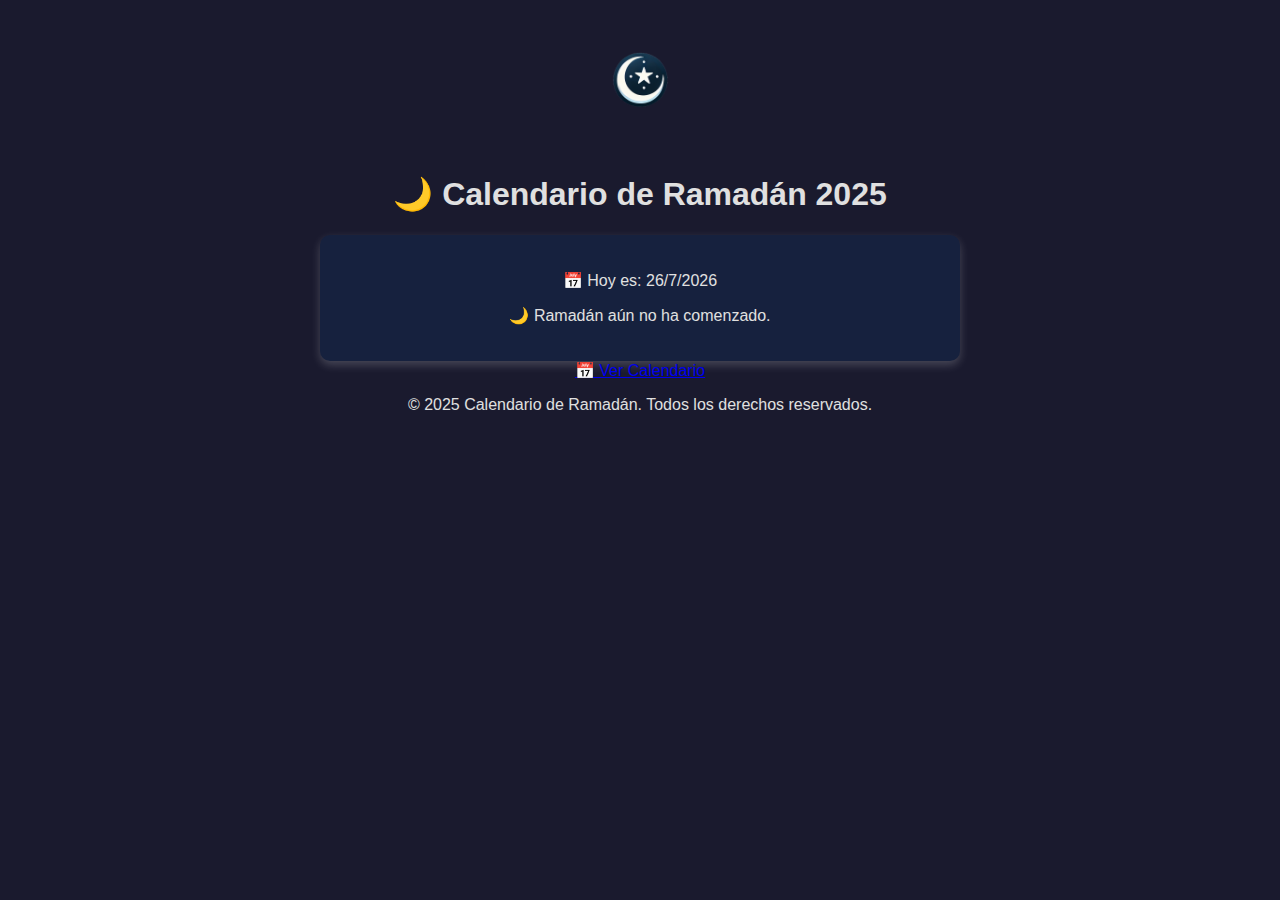
<file: index.html>
<!DOCTYPE html> 
<html lang="es">
<head>
    <meta charset="UTF-8">
    <meta name="viewport" content="width=device-width, initial-scale=1.0">
    <title>Calendario de Ramadán</title>
    <style>
        body {
            text-align: center;
            font-family: 'Poppins', sans-serif;
            background-color: #1a1a2e;
            color: #e0e0e0;
            margin: 0;
            padding: 20px;
        }
        .container {
            max-width: 600px;
            margin: auto;
            background: #16213e;
            padding: 20px;
            border-radius: 10px;
            box-shadow: 0px 4px 10px rgba(255, 255, 255, 0.2);
        }
        .logo {
            width: 120px; /* Ajusta el tamaño según lo necesites */
            margin-bottom: 10px;
        }
        .countdown {
            font-size: 24px;
            margin-top: 10px;
            color: #ffcc00;
        }
        #notification {
            display: none;
            background-color: #ffcc00;
            color: #000;
            font-size: 20px;
            padding: 15px;
            border-radius: 10px;
            margin-top: 20px;
        }
    </style>
</head>
<body>
    <!-- Logo añadido aquí -->
    <img src="logo.png" alt="Logo Ramadán" class="logo">
    
    <h1>🌙 Calendario de Ramadán 2025</h1>

    <div class="container">
        <p id="today-date"></p>
        <p id="iftar-time"></p>
        <div class="countdown" id="countdown"></div>
    </div>

    <div id="notification">
        🔔 ¡Es hora de romper el ayuno (Eftar)!
    </div>
    
<a href="calendario.html" class="btn">📅 Ver Calendario</a>
    
    <script>
        const ramadanStart = new Date("March 1, 2025"); // Primer día de Ramadán
        const ramadanEnd = new Date("March 30, 2025"); // Último día de Ramadán

        const ramadanDays = {
            "1/3/2025": "18:00",
            "2/3/2025": "18:00",
            "3/3/2025": "18:00",
            "4/3/2025": "18:00",
            "5/3/2025": "18:00",
            "6/3/2025": "18:00",
            "7/3/2025": "18:00",
            "8/3/2025": "18:00",
            "9/3/2025": "18:00",
            "10/3/2025": "18:00",
            "11/3/2025": "18:00",
            "12/3/2025": "18:00",
            "13/3/2025": "18:00",
            "14/3/2025": "18:00",
            "15/3/2025": "18:00",
            "16/3/2025": "18:00",
            "17/3/2025": "18:00",
            "18/3/2025": "18:00",
            "19/3/2025": "18:01",
            "20/3/2025": "18:01",
            "21/3/2025": "18:01",
            "22/3/2025": "18:01",
            "23/3/2025": "18:01",
            "24/3/2025": "18:01",
            "25/3/2025": "18:01",
            "26/3/2025": "18:01",
            "27/3/2025": "18:01",
            "28/3/2025": "18:01",
            "29/3/2025": "18:01",
            "30/3/2025": "18:01"
        };

        function actualizarIftar() {
            let now = new Date();
            let todayKey = `${now.getDate()}/${now.getMonth() + 1}/${now.getFullYear()}`;
            let iftarTime = ramadanDays[todayKey];

            document.getElementById("today-date").innerHTML = `📅 Hoy es: ${todayKey}`;

            if (now >= ramadanStart && now <= ramadanEnd && iftarTime) {
                document.getElementById("iftar-time").innerHTML = `🕌 Eftar hoy: ${iftarTime} PM`;

                let iftarHour = parseInt(iftarTime.split(":")[0]);
                let iftarMinute = parseInt(iftarTime.split(":")[1]);
                let iftarDateTime = new Date(now.getFullYear(), now.getMonth(), now.getDate(), iftarHour, iftarMinute, 0);

                let diff = (iftarDateTime - now) / 60000;

                if (diff > 0) {
                    document.getElementById("countdown").innerHTML = `⏳ Faltan ${Math.round(diff)} minutos`;
                } else {
                    document.getElementById("countdown").innerHTML = `✅ Iftar ya comenzó`;
                    document.getElementById("notification").style.display = "block";
                }
            } else {
                document.getElementById("iftar-time").innerHTML = "🌙 Ramadán aún no ha comenzado.";
                document.getElementById("countdown").innerHTML = "";
                document.getElementById("notification").style.display = "none";
            }
        }

        actualizarIftar();
        setInterval(actualizarIftar, 60000);
    </script>
    <p>© 2025 Calendario de Ramadán. Todos los derechos reservados.</p>
</body>
</html>
</file>
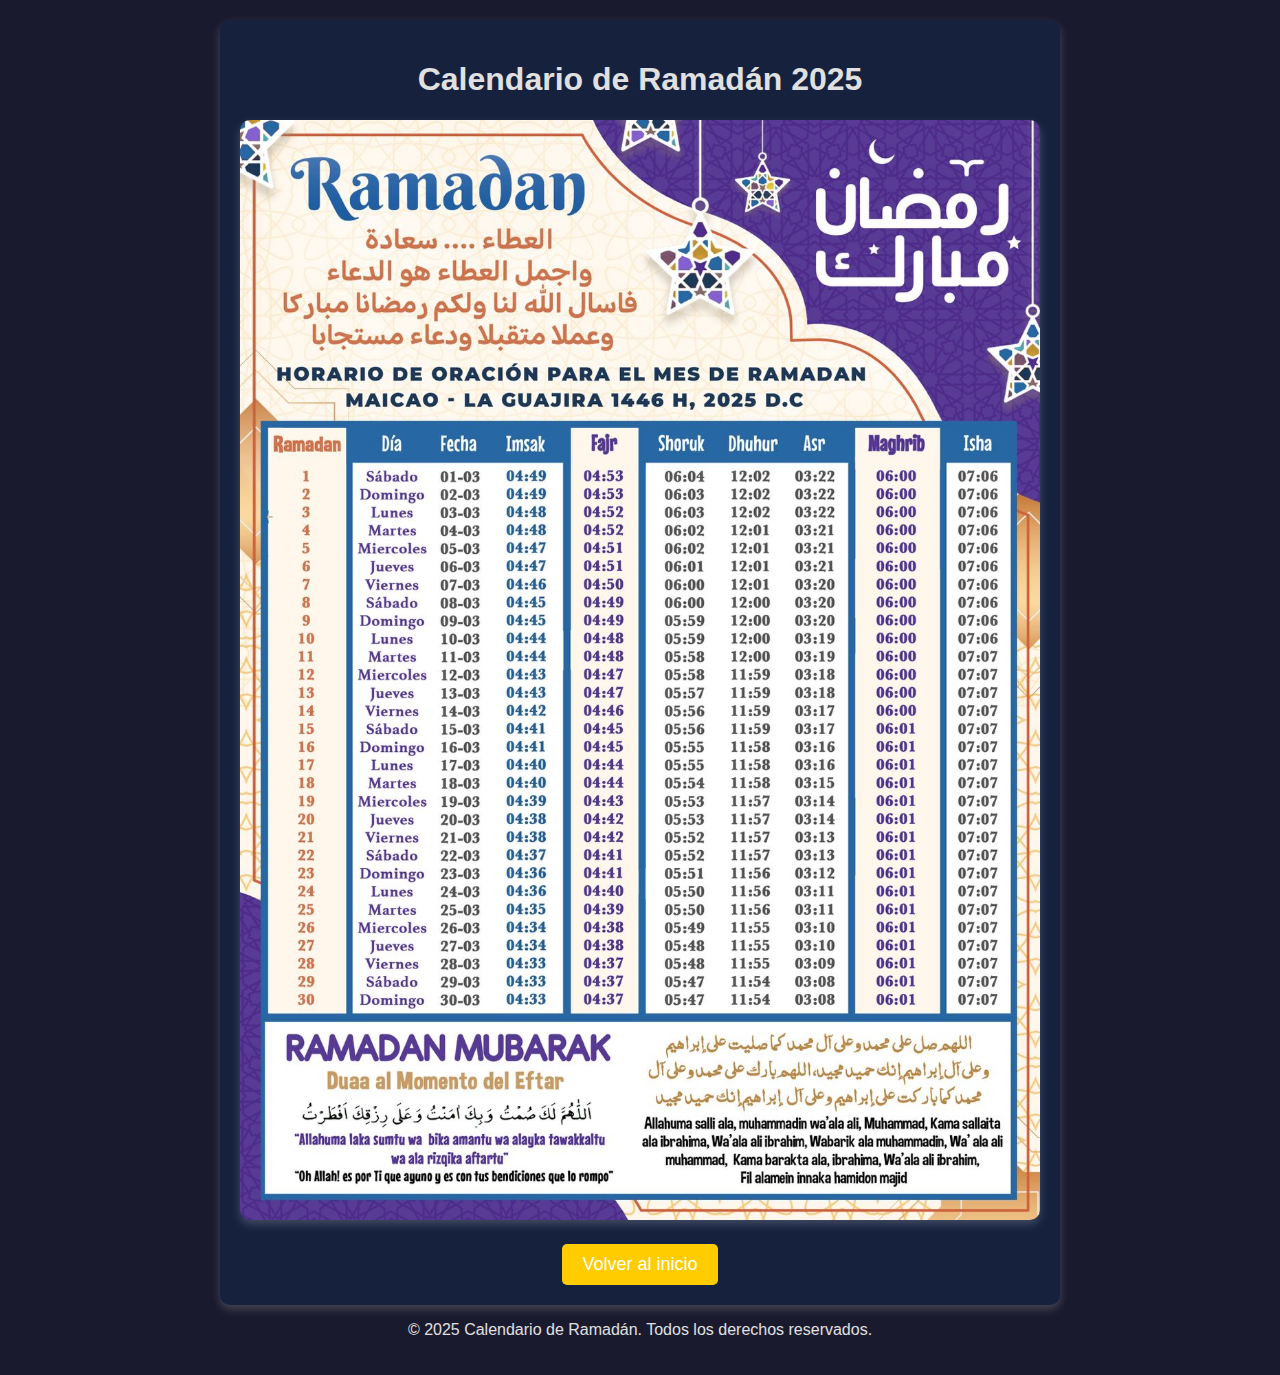
<file: calendario.html>
<!DOCTYPE html>
<html lang="es">
<head>
    <meta charset="UTF-8">
    <meta name="viewport" content="width=device-width, initial-scale=1.0">
    <title>Calendario de Ramadán 2025</title>
    <style>
        body {
            text-align: center;
            font-family: 'Poppins', sans-serif;
            background-color: #1a1a2e;
            color: #e0e0e0;
            margin: 0;
            padding: 20px;
        }
        .container {
            max-width: 800px;
            margin: auto;
            background: #16213e;
            padding: 20px;
            border-radius: 10px;
            box-shadow: 0px 4px 10px rgba(255, 255, 255, 0.2);
        }
        img {
            max-width: 100%;
            height: auto;
            border-radius: 10px;
            box-shadow: 0px 4px 10px rgba(255, 255, 255, 0.2);
        }
        .btn {
            display: inline-block;
            margin-top: 20px;
            padding: 10px 20px;
            font-size: 18px;
            color: #fff;
            background-color: #ffcc00;
            text-decoration: none;
            border-radius: 5px;
        }
    </style>
</head>
<body>
    <div class="container">
        <h1>Calendario de Ramadán 2025</h1>
        <img src="calendario_ramadan_2025.jpg" alt="Calendario de Ramadán 2025">
        <br>
        <a href="index.html" class="btn">Volver al inicio</a>
    </div>
 <p>© 2025 Calendario de Ramadán. Todos los derechos reservados.</p>
</body>
</html>
</file>
